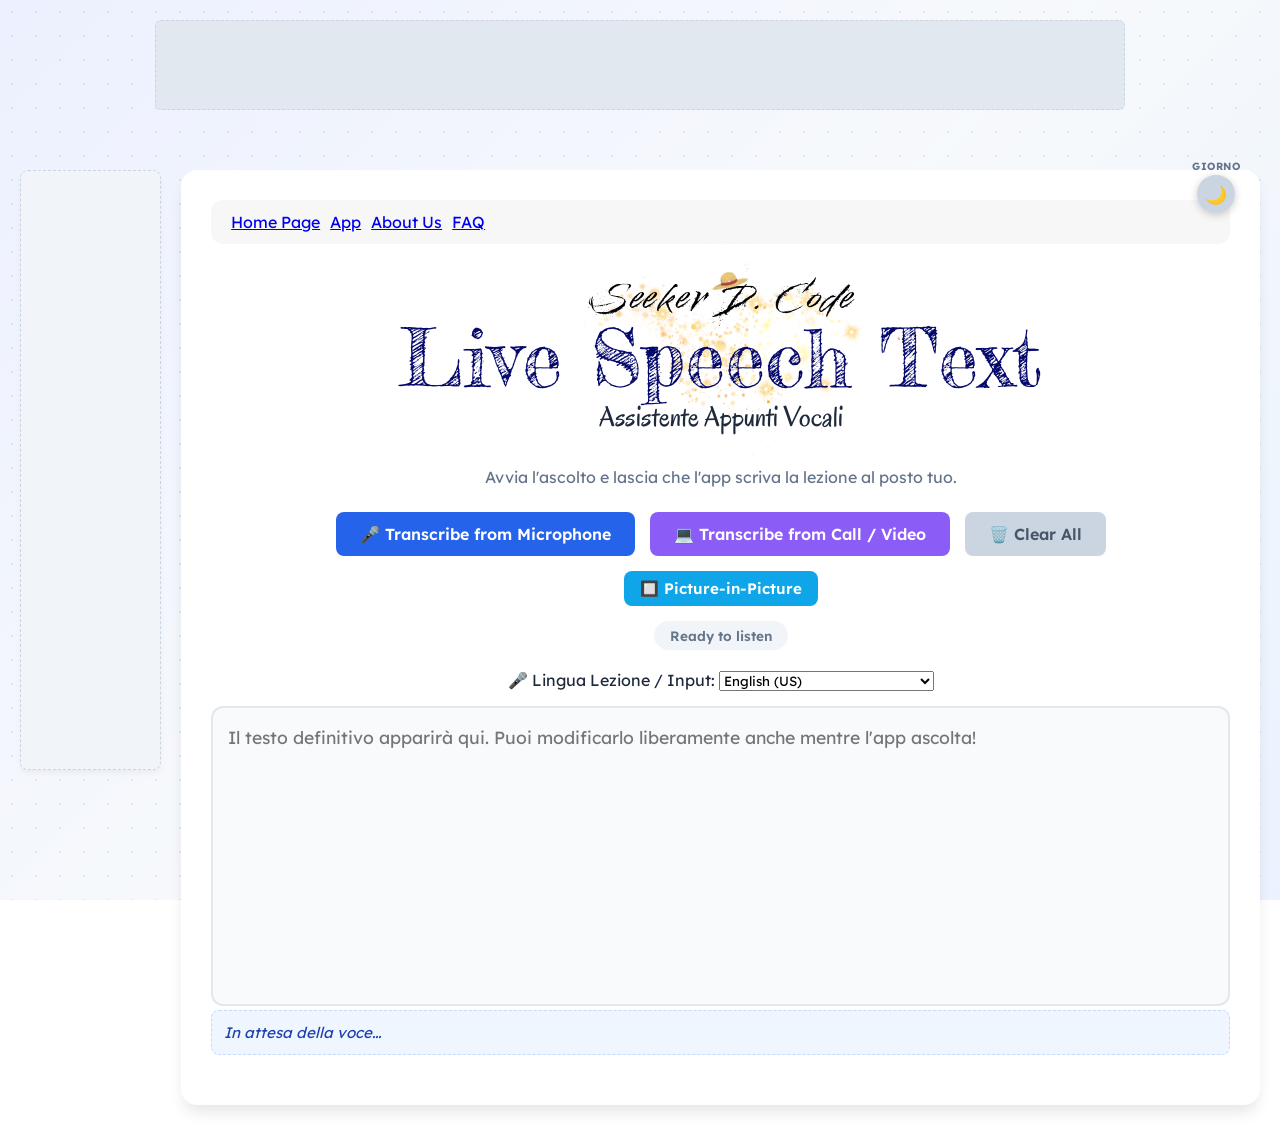
<file: index.html>
<!DOCTYPE html>
<html lang="it">
<head>
      <script>
    // Se lo schermo è inferiore a 768px o è un dispositivo mobile, vai alla versione mobile
    if (window.innerWidth <= 768 || /Android|iPhone|iPad|iPod/i.test(navigator.userAgent)) {
        window.location.href = "mobile.html";
    }
    </script>
<meta charset="UTF-8">
<meta name="viewport" content="width=device-width, initial-scale=1.0">
<title>LiveSpeech Text | Free Live Audio Transcription</title>
<meta name="description" content="Transcribe live audio to text for free. Real-time voice dictation for PC, smartphone, and tablet. No registration, no limits.">
<meta property="og:title" content="LiveSpeech Text - Free Live Audio Transcription">
<meta property="og:description" content="Dictate and transcribe your voice in real time. Continuous web application optimized for mobile devices.">
<meta property="og:type" content="website">

<link rel="preconnect" href="https://fonts.googleapis.com">
<link rel="preconnect" href="https://fonts.gstatic.com" crossorigin>
<link href="https://fonts.googleapis.com/css2?family=Fredericka+the+Great&family=Lexend:wght@100..900&family=Oregano:ital@0;1&family=Splash&display=swap" rel="stylesheet">

<link rel="icon" type="image/x-icon" href="assets/favicon.ico">

<link rel="manifest" href="manifest.json">
<link rel="stylesheet" href="css/main.css">

<script>
if (window.location.protocol !== 'file:') {
const hasCookieBlock = document.cookie.split('; ').some(row => row.startsWith('block_ads='));

if (localStorage.getItem('block_ads') === 'true' || hasCookieBlock) {
console.log("Modalità Sviluppatore Attiva nella PWA: AdSense inibito.");
} else {
const adsenseScript = document.createElement('script');
adsenseScript.async = true;
adsenseScript.src = "https://pagead2.googlesyndication.com/pagead/js/adsbygoogle.js?client=ca-pub-9544811471414500";
adsenseScript.crossOrigin = "anonymous";
document.head.appendChild(adsenseScript);
}
}
</script>
</head>
<body>

<div id="pwa-mobile-badge" class="pwa-hidden">
<span>📲 Aggiungi alla Home</span>
</div>

<div id="pwa-pc-badge" class="pwa-hidden">
<span>💻 Installa l'App sul PC</span>
</div>

<main>
<div class="banner-adv" style="text-align: center; overflow: hidden; margin-bottom: 20px;">
        <ins class="adsbygoogle"
             style="display:block"
             data-ad-client="ca-pub-9544811471414500"
             data-ad-slot="9375275219"
             data-ad-format="horizontal"
             data-full-width-responsive="true"></ins>
        <script>
             (adsbygoogle = window.adsbygoogle || []).push({});
        </script>
    </div>

<div class="page-body-wrapper">

<div id="banner-laterale-sinistro" style="text-align: center; overflow: hidden;">
            <ins class="adsbygoogle"
                  style="display:block"
                  data-ad-client="ca-pub-9544811471414500"
                  data-ad-slot="2765339685"
                  data-ad-format="vertical"
                  data-full-width-responsive="false">
            </ins>
            <script>
                 (adsbygoogle = window.adsbygoogle || []).push({});
            </script>
        </div>

<div class="app-container">

<div id="theme-bubble-container">
<span id="theme-text-label">giorno</span>
<button id="theme-toggle" title="Cambia tema">🌓</button>
</div>

<div class="top-right-controls-inline">
<nav class="main-nav">
  <a href="https://seekerdcode.it" class="nav-link">Home Page</a>
  <a href="#" id="link-app" class="nav-link active">App</a>
  <a href="#" id="link-about" class="nav-link">About Us</a>
  <a href="#" id="link-faq" class="nav-link">FAQ</a>
</nav>

<div class="controls-cluster">
<div class="lang-control-box">
<label for="select-interfaccia" class="theme-label">📱Language:</label>
<select id="select-interfaccia" class="theme-select">
<option value="it">Italiano</option>
<option value="en">English</option>
</select>
</div>
</div>
</div> 

<div class="brand-header">
<div class="seeker-title-container">
<span class="luffy-hat"></span>
<span class="seeker-text">Seeker D. Code</span>
</div>
<div class="magic-sparkles"></div>
<h1 class="main-title">Live Speech Text</h1>
<h2 class="main-title sub-text-bold">Assistente Appunti Vocali</h2>
</div>

<div id="sezione-app">
<p>Avvia l'ascolto e lascia che l'app scriva la lezione al posto tuo.</p>

<div class="controls-section">
<button id="btn-ascolto" class="btn-primary">🎤 Trascrivi da Microfono</button>
<button id="btn-cattura-sistema" style="background-color: #8b5cf6; color: white;">💻 Trascrivi da Call / Video</button>
<button id="btn-cancella" class="btn-danger">🗑️ Cancella Tutto</button>
</div>

<div style="margin-bottom: 15px;">
<button id="btn-pip" style="background-color: #0ea5e9; color: white; width: auto; font-size: 0.95rem; padding: 8px 16px;">🔲 Riduci in primo piano</button>
</div>

<div class="status-badge" id="stato-app">Pronto ad ascoltare</div>

<div class="international-section" style="margin-bottom: 15px; display: flex; justify-content: center; gap: 20px; flex-wrap: wrap;">
  <div>
    <label for="select-lingua" class="theme-label">🎤 Lingua Lezione / Input:</label>
      <select id="select-lingua" class="theme-select">
        <option value="it-IT">Italiano (Italia)</option>
        <option value="en-US">English (US)</option>
        <option value="en-GB">English (UK)</option>
        <option value="es-ES">Español (España)</option>
        <option value="fr-FR">Français (France)</option>
        <option value="de-DE">Deutsch (Deutschland)</option>
        <option value="pt-PT">Português (Portugal)</option>
        <option value="nl-NL">Nederlands (Paesi Bassi)</option>
        <option value="pl-PL">Polski (Polonia)</option>
        <option value="el-GR">Ελληνικά (Grecia)</option>
        <option value="ro-RO">Română (Romania)</option>
        <option value="sv-SE">Svenska (Svezia)</option>
        <option value="zh-CN">中文 (Cina - Semplificato)</option>
        <option value="ja-JP">日本語 (Giappone)</option>
        <option value="ko-KR">한국어 (Corea del Sud)</option>
        <option value="hi-IN">हिन्दी (India)</option>
        <option value="th-TH">ไทย (Thailandia)</option>
        <option value="vi-VN">Tiếng Việt (Vietnam)</option>
        <option value="id-ID">Bahasa Indonesia (Indonesia)</option>
        <option value="tr-TR">Türkçe (Turchia)</option>
        <option value="ru-RU">Русский (Russia)</option>
      </select>
  </div>
</div>

<div class="notes-container">
  <textarea id="area-appunti" placeholder="Il testo definitivo apparirà qui. Puoi modificarlo liberamente anche mentre l'app ascolta!"></textarea>
</div>
  
  <div class="download-section">
    <button id="btn-download" style="display: none;">💾 Salva Testo (.txt)</button>
  </div>

  <div id="box-anteprima-ia" style="background-color: #eff6ff; color: #1e40af; padding: 12px; border-radius: 8px; margin-bottom: 10px; font-style: italic; font-size: 0.95rem; border: 1px dashed #bfdbfe; text-align: left;">
      In attesa della voce...
  </div>                 
</div>

<div id="sezione-about" class="page-section content-card" style="display: none;">
<h2 class="section-title">About Us</h2>
<div class="about-content">
<h3>La storia dietro Seeker D. Code</h3>
<p>
<strong>Live Speech Text</strong> non nasce semplicemente come l'ennesimo software di dettatura, ma da una reale esigenza di libertà ed efficienza nel flusso di lavoro quotidiano. Troppo spesso gli strumenti di trascrizione tradizionali sono rigidi, vincolati a singole finestre o incapaci di modificare in tempo reale ciò che l'app ha catturato in modo errato.
</p>
<p>
Da questa sfida è nata l'idea: creare uno spazio minimale, reattivo e accessibile, capace di adattarsi istantaneamente sia alla voce dal vivo che all'audio di sistema. Ma la vera spinta è stata il desiderio di rompere gli schemi dell'interfaccia classica, introducendo funzionalità avanzate come il <em>Document Picture-in-Picture</em> — una finestra fluttuante che permette di mantenere il controllo totale delle trascrizioni mentre si naviga, si scrive o si lavora su altri software.
</p>
<p>
Dietro lo sviluppo di questa applicazione c'è la filosofia racchiusa nel nostro brand: <strong>Seeker D. Code</strong>.
</p>

<blockquote class="philosophy-quote">
Se il codice è un oceano di infinite possibilità, noi abbiamo scelto di affrontarlo da ricercatori. Questo nome è il nostro piccolo manifesto silenzioso. Rappresenta la nostra volontà, la determinazione incrollabile di chi non si arrende davanti ai limiti tecnici e insegue una visione di totale libertà digitale. È il legame profondo tra la passione per la creatività e la forza di tracciare la propria rotta, portando un sorriso e un tocco di colore (e magari un cappello di paglia ben saldo in testa) anche tra le righe di programmazione più complesse.
</blockquote>

<h3>Le Caratteristiche Principali</h3>
<ul class="features-list">
<li><strong>Doppia Modalità di Acquisizione:</strong> Passa istantaneamente dalla trascrizione ambientale tramite microfono alla cattura diretta ed esclusiva dei flussi audio di call, video e riunioni online.</li>
<li><strong>Focus Multilingue:</strong> Supporto nativo per l'internazionalizzazione, ottimizzato per comprendere i dettagli e le sfumature della voce in contesti dinamici.</li>
<li><strong>Area di Lavoro Mobile:</strong> Sfrutta la potenza del Document PiP per ridurre l'applicazione in un angolo dello schermo, continuando a monitorare lo stato e i testi in tempo reale senza interrompere i tuoi compiti principali.</li>
<li><strong>Privacy &amp; Controllo:</strong> Nessun dato viene trattenuto. Tutto ciò che viene trascritto rimane locale, pronto per essere scaricato con il pulsante "💾 Salva Testo" o selezionato e copiato, ed infine ripulito istantaneamente.</li>
</ul>

<p class="about-footer">
Siamo qui per esplorare, innovare e rendere la tecnologia uno strumento al servizio della tua produttività. <em>La ricerca del codice definitivo non finisce mai!</em>
</p>
</div>

<hr class="about-divider">

<div class="about-credits">
<h3>Contatti &amp; Credits</h3>
<p>Hai riscontrato un problema, vuoi suggerire una funzionalità o semplicemente fare due chiacchiere sul codice?</p>
<div class="credits-links">
<a href="mailto:seekerdcode@gmail.com" class="credit-link">📧 Email</a>
<a href="https://www.linkedin.com/in/code-seeker-d-194633411/" target="_blank" class="credit-link">💼 LinkedIn</a>
</div>
<p class="copyright">© 2026 Seeker D. Code. Made with 💜 and Determination.</p>
</div>
</div>

<div id="sezione-faq" class="page-section content-card" style="display: none;">
<h2>❓ Domande Frequenti (FAQ)</h2>
<div class="accordion">
</div>
</div>

<div class="advertising-space" style="text-align: center; overflow: hidden; margin-top: 20px;">
      <ins class="adsbygoogle"
            style="display:block"
            data-ad-client="ca-pub-9544811471414500"
            data-ad-slot="1424337850"
            data-ad-format="horizontal"
            data-full-width-responsive="true">
      </ins>
            <script>
                 (adsbygoogle = window.adsbygoogle || []).push({});
            </script>
</div>

</div> </div> </main>

<div id="custom-modal" class="modal-overlay">
<div class="modal-box">
<div class="modal-icon">⚠️</div>
<h3 id="modal-titolo">Sei sicuro?</h3>
<p id="modal-messaggio">Questa azione non può essere annullata.</p>
<div class="modal-buttons">
<button id="modal-btn-annulla" class="btn-modal-secondary">Annulla</button>
<button id="modal-btn-conferma" class="btn-modal-danger">Sì, cancella</button>
</div>
</div>
</div>

<div id="pwa-install-modal" class="modal-overlay">
<div class="modal-box">
<div class="modal-icon">📲</div>
<h3>Installa Live Speech Text</h3>
<p>Aggiungi l'app alla tua schermata Home per usarla a tutto schermo come un'applicazione vera e propria!</p>
<div class="modal-buttons">
<button id="btn-pwa-cancella" class="btn-modal-secondary">Più tardi</button>
<button id="btn-pwa-installa" class="btn-primary" style="padding: 10px 18px; font-size: 0.9rem;">Installa</button>
</div>
</div>
</div>

<script src="js/faq-data.js"></script>
<script src="js/app.js"></script>

<script>
if ('serviceWorker' in navigator) {
window.addEventListener('load', () => {
navigator.serviceWorker.register('sw.js').catch(err => console.error(err));
});
}

let pwaPrompt;
const mobileBadge = document.getElementById('pwa-mobile-badge');
const pcBadge = document.getElementById('pwa-pc-badge');

window.addEventListener('beforeinstallprompt', (e) => {
e.preventDefault();
pwaPrompt = e;
const isMobileOrTablet = window.matchMedia("(max-width: 768px)").matches && 
('ontouchstart' in window || navigator.maxTouchPoints > 0);

if (isMobileOrTablet) {
mobileBadge.classList.remove('pwa-hidden');
mobileBadge.classList.add('pwa-visible');
} else {
pcBadge.classList.remove('pwa-hidden');
pcBadge.classList.add('pwa-visible');
}
});

const avviaInstallazione = async () => {
if (pwaPrompt) {
pwaPrompt.prompt();
const { outcome } = await pwaPrompt.userChoice;
console.log(`Risultato installazione: ${outcome}`);
pwaPrompt = null;
}
mobileBadge.classList.replace('pwa-visible', 'pwa-hidden');
pcBadge.classList.replace('pwa-visible', 'pwa-hidden');
};

mobileBadge.addEventListener('click', avviaInstallazione);
pcBadge.addEventListener('click', avviaInstallazione);
</script>

<div id="google_translate_element" style="display:none;"></div>
<script type="text/javascript">
function googleTranslateElementInit() {
if (typeof google !== 'undefined' && google.translate && google.translate.TranslateElement) {
new google.translate.TranslateElement({
pageLanguage: 'it', 
layout: google.translate.TranslateElement.InlineMethod ? google.translate.TranslateElement.InlineMethod.SIMPLE : 0,
autoDisplay: true
}, 'google_translate_element');
}
}
</script>
<script type="text/javascript" src="//translate.google.com/translate_a/element.js?cb=googleTranslateElementInit"></script>
</body>
</html>
</file>
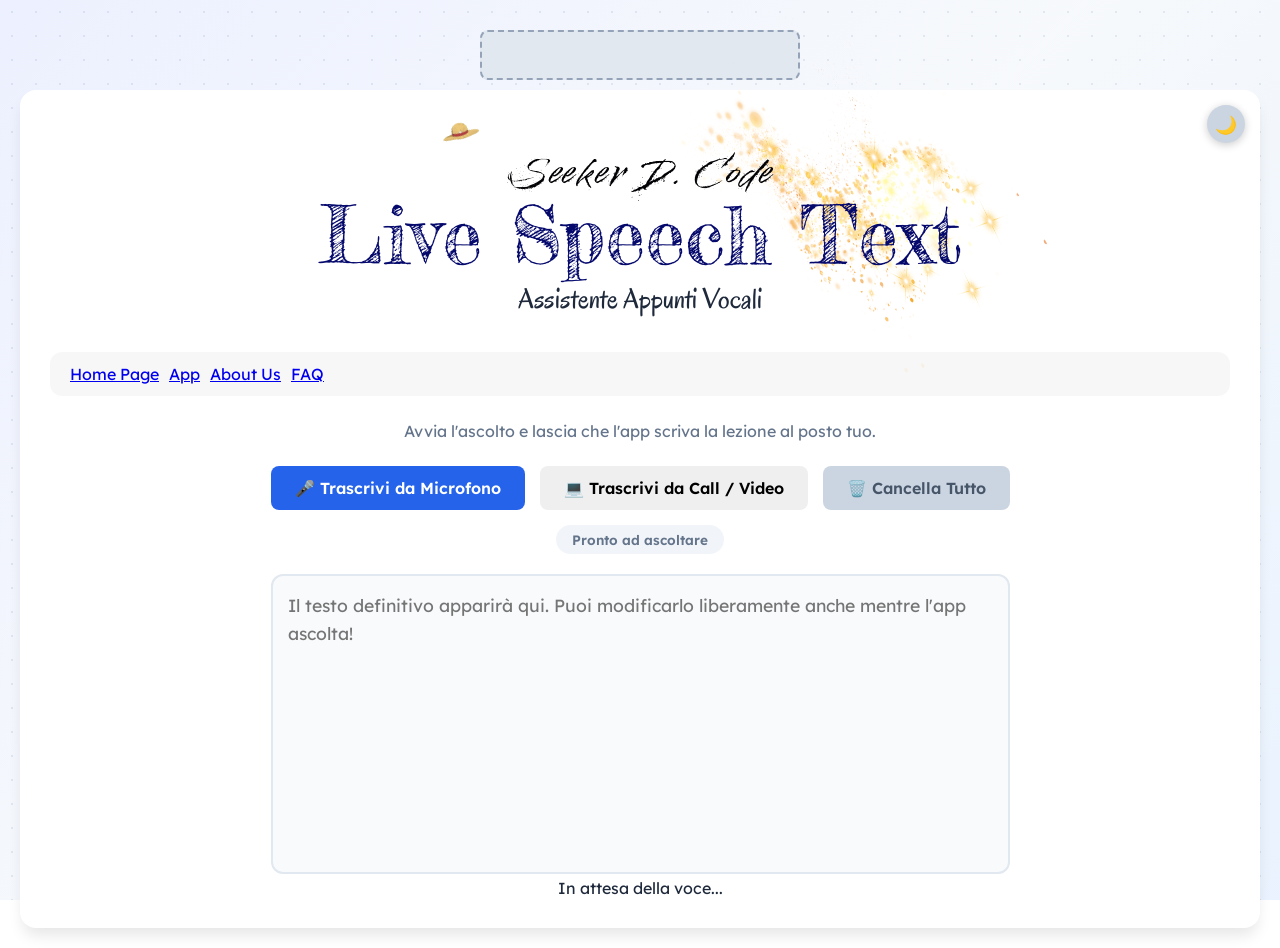
<file: mobile.html>
<!DOCTYPE html>
<html lang="it">
<head>
    <meta charset="UTF-8">
    <meta name="viewport" content="width=device-width, initial-scale=1.0">
    <title>Live Speech Text - Mobile Edition</title>
    
    <link rel="preconnect" href="https://fonts.googleapis.com">
    <link rel="preconnect" href="https://fonts.gstatic.com" crossorigin>
    <link href="https://fonts.googleapis.com/css2?family=Fredericka+the+Great&family=Lexend:wght@300;400;500;600;700&family=Oregano&family=Splash&display=swap" rel="stylesheet">

    <link rel="stylesheet" href="css/main.css?v=1.0">
    <link rel="stylesheet" href="css/style-base.css?v=1.0">
    <link rel="stylesheet" href="css/style-lingua.css?v=1.0">
    <link rel="stylesheet" href="css/style-pwa.css?v=1.0">
    <link rel="stylesheet" href="css/style-mobile.css?v=1.1">

    <style>
    /* Nasconde tutte le sezioni tranne quella attiva */
    .tab-content {
        display: none;
    }
    .tab-content.active {
        display: block;
    }
    </style>
    
    <script>
        if (window.location.protocol !== 'file:') {
            const hasCookieBlock = document.cookie.split('; ').some(row => row.startsWith('block_ads='));

            if (localStorage.getItem('block_ads') === 'true' || hasCookieBlock) {
                console.log("Modalità Sviluppatore Attiva: AdSense inibito.");
            } else {
                const adsenseScript = document.createElement('script');
                adsenseScript.async = true;
                adsenseScript.src = "https://pagead2.googlesyndication.com/pagead/js/adsbygoogle.js?client=ca-pub-9544811471414500";
                adsenseScript.crossOrigin = "anonymous";
                document.head.appendChild(adsenseScript);
            }
        }
    </script>
</head>
<body>
    <div class="ads-container-mobile-top" style="max-width: 100%; margin: 10px auto; padding: 0 10px; text-align: center;">
        
        <div style="width: 100%; max-width: 320px; height: 50px; margin: 0 auto; background: #e2e8f0; border: 2px dashed #94a3b8; border-radius: 8px; padding: 3px; box-sizing: border-box;">
            
            <ins class="adsbygoogle"
                 style="display:block"
                 data-ad-client="ca-pub-9544811471414500"
                 data-ad-slot="5894808168"
                 data-ad-format="horizontal"
                 data-full-width-responsive="false">
            </ins>
            <script>
                 (adsbygoogle = window.adsbygoogle || []).push({});
            </script>
            
        </div>
    </div> 
    <div id="pwa-mobile-badge" style="display: none;">
        <span>Installa l'App</span>
    </div>

    <div class="app-container">

        <button id="theme-toggle" aria-label="Cambia Tema" style="position: absolute !important; top: 15px !important; right: 15px !important; left: auto !important; margin: 0 !important; float: none !important;">🌙</button>
        
        <header class="brand-header">
            <div class="logo-container" style="position: relative; display: inline-block;">
                <img src="assets/sparkles.png" class="magic-sparkles" alt="Sparkles">
                <img src="assets/luffy-hat.png" class="luffy-hat" alt="Luffy Hat">
                
                <h1 class="main-title">
                    <span class="seeker-text">Seeker D. Code</span>
                    <br>
                    Live Speech Text
                </h1>
            </div>
            <h2 class="sub-text-bold">Assistente Appunti Vocali</h2>
        </header>

        <div class="top-right-controls-inline">
            <nav class="main-nav">
                <a href="https://seekerdcode.it" class="nav-link">Home Page</a>
                <a href="#" id="link-app" class="nav-link active">App</a>
                <a href="#" id="link-about" class="nav-link">About Us</a>
                <a href="#" id="link-faq" class="nav-link">FAQ</a>
            </nav>

            <div class="controls-cluster">
                <div class="lang-control-box">
                    <label for="select-lingua" class="theme-label">🎤 Lingua:</label>
                    <select id="select-lingua" class="theme-select">
                        <option value="it-IT">Italiano (ITA)</option>
                        <option value="en-US">English (US)</option>
                        <option value="es-ES">Español (ESP)</option>
                        <option value="fr-FR">Français (FRA)</option>
                        <option value="de-DE">Deutsch (DEU)</option>
                    </select>
                </div>
            </div>
        </div>

        <main class="container">
            <section id="sezione-app" class="tab-content active">
                <p class="app-description">Avvia l'ascolto e lascia che l'app scriva la lezione al posto tuo.</p>
                
                <div class="controls-section">
                    <button id="btn-ascolto" class="btn-primary">🎤 Trascrivi da Microfono</button>
                    <button id="btn-cattura-sistema" class="btn-secondary">💻 Trascrivi da Call / Video</button>
                    <button id="btn-cancella" class="btn-danger">🗑️ Cancella Tutto</button>
                </div>

                <div class="status-badge" id="stato-app">Pronto ad ascoltare</div>

                <textarea id="area-appunti" placeholder="Il testo definitivo apparirà qui. Puoi modificarlo liberamente anche mentre l'app ascolta!"></textarea>

                <div class="ads-container-mobile">
                    <ins class="adsbygoogle"
                         style="display:block"
                         data-ad-client="ca-pub-9544811471414500"
                         data-ad-slot="4489947913"
                         data-ad-format="horizontal"
                         data-full-width-responsive="false"></ins>
                    <script>
                         (adsbygoogle = window.adsbygoogle || []).push({});
                    </script>
                </div>
                
                <div id="box-anteprima-ia" class="anteprima-azzurra">
                    In attesa della voce...
                </div>

                <div class="download-section">
                    <button id="btn-download" class="btn-success" style="display: none; width: 100%;">💾 Scarica Appunti (.txt)</button>
                </div>
            </section>

            <section id="sezione-about" class="tab-content">
                <h2>About Us</h2>
                <p>Applicazione di trascrizione ottimizzata per dispositivi mobili.</p>
            </section>

            <section id="sezione-faq" class="tab-content">
                <h2>Domande Frequenti (FAQ)</h2>
                <div class="accordion"></div>
            </section>
        </main>
    </div>

    <script src="js/app-mobile.js?v=1.0"></script>
    <script src="js/faq-data.js?v=1.0"></script>
</body>
</html>
</file>
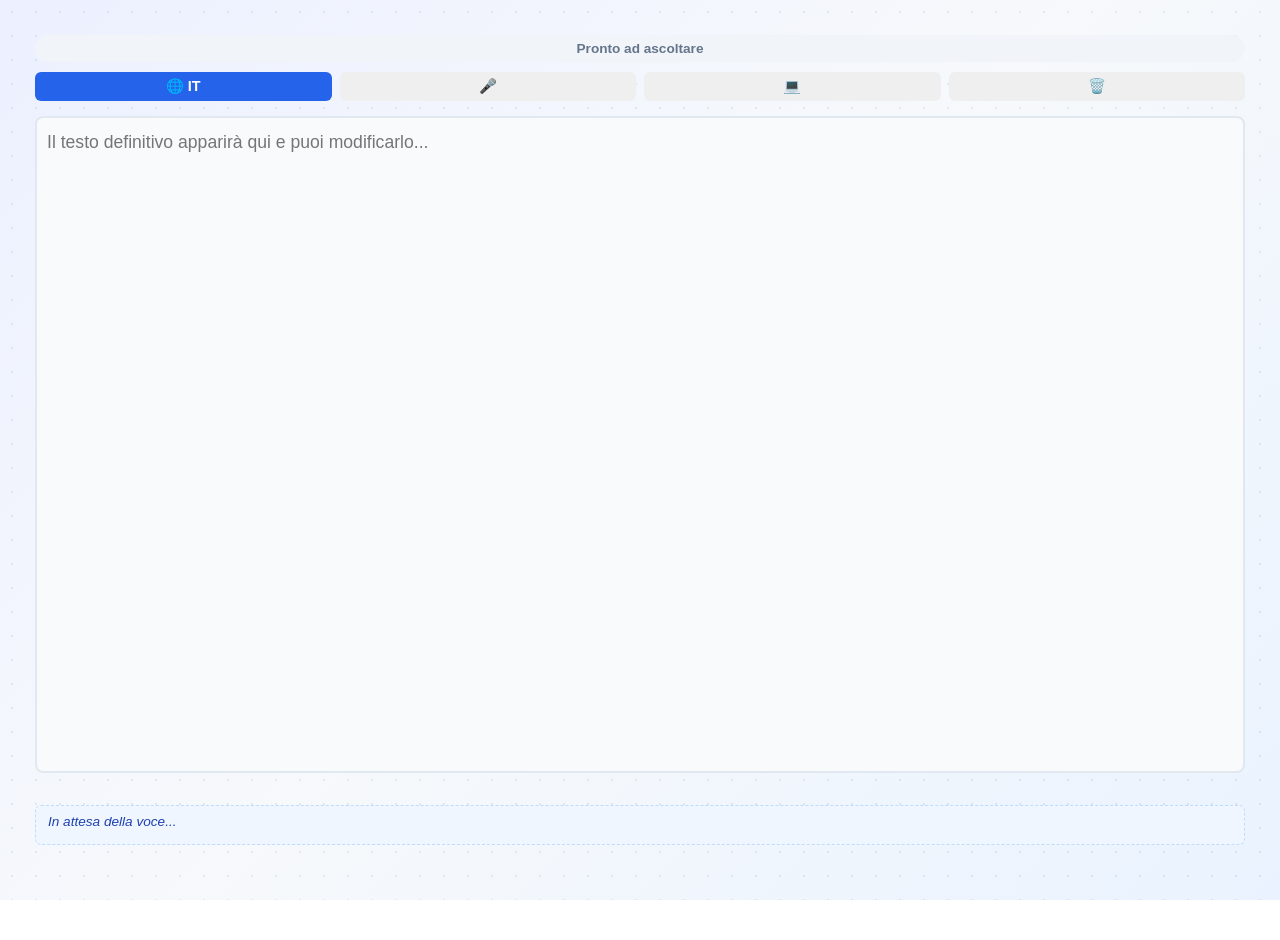
<file: pip.html>
<!DOCTYPE html>
<html lang="it">
<head>
    <meta charset="UTF-8">
    <title>LiveSpeech Fluttuante</title>
    <link rel="stylesheet" href="css/main.css">
    
    <script>
    // Script Condizionale: Inibisce AdSense in locale o se la modalità sviluppatore è attiva
    if (window.location.protocol !== 'file:') {
        const hasCookieBlock = document.cookie.split('; ').some(row => row.startsWith('block_ads='));

        if (localStorage.getItem('block_ads') === 'true' || hasCookieBlock) {
            console.log("Modalità Sviluppatore Attiva nel PIP: AdSense inibito.");
        } else {
            const adsenseScript = document.createElement('script');
            adsenseScript.async = true;
            adsenseScript.src = "https://pagead2.googlesyndication.com/pagead/js/adsbygoogle.js?client=ca-pub-9544811471414500";
            adsenseScript.crossOrigin = "anonymous";
            document.head.appendChild(adsenseScript);
        }
    }
    </script>
</head>
<body>
    <div class="pip-container" style="padding: 15px; height: 100vh; display: flex; flex-direction: column; gap: 10px; box-sizing: border-box; justify-content: space-between;">
        
        <div class="top-box" style="display: flex; flex-direction: column; gap: 10px; flex-grow: 1; height: 100%;">
            
            <div id="stato-app-mini" class="status-badge" style="margin: 0; width: 100%; text-align: center; flex-shrink: 0;">
                Pronto ad ascoltare
            </div>
            
            <div class="pip-buttons-row" style="display: flex; gap: 8px; flex-shrink: 0; position: relative;">
                <button id="btn-lingua-mini" class="btn-primary" style="flex: 1; padding: 6px; font-size: 0.9rem; border-radius: 6px; cursor: pointer;">🌐 IT</button>
                
                <div id="lista-lingue-mini" class="menu-lingue-mini" style="display: none; position: absolute; top: 100%; left: 0; background: var(--bg-card, #fff); border: 1px solid var(--border-color, #ccc); padding: 5px; border-radius: 6px; z-index: 100; min-width: 120px;">
                    <span data-lang="it-IT" style="display: block; padding: 5px; cursor: pointer;">🇮🇹 Italiano</span>
                    <span data-lang="en-US" style="display: block; padding: 5px; cursor: pointer;">🇺🇸 English</span>
                    <span data-lang="es-ES" style="display: block; padding: 5px; cursor: pointer;">🇪🇸 Español</span>
                    <span data-lang="fr-FR" style="display: block; padding: 5px; cursor: pointer;">🇫🇷 Français</span>
                    <span data-lang="de-DE" style="display: block; padding: 5px; cursor: pointer;">🇩🇪 Deutsch</span>
                </div>

                <button id="btn-ascolto-mini" style="flex: 1; padding: 6px; font-size: 0.9rem; border-radius: 6px; cursor: pointer;">🎤</button>
                <button id="btn-call-mini" style="flex: 1; padding: 6px; font-size: 0.9rem; border-radius: 6px; cursor: pointer;">💻</button>
                <button id="btn-cancella-mini" style="flex: 1; padding: 6px; font-size: 0.9rem; border-radius: 6px; cursor: pointer;">🗑️</button>
            </div>
            
            <textarea id="area-appunti-mini" style="flex-grow: 1; width: 100%; font-family: inherit; padding: 10px; box-sizing: border-box; border-radius: 8px; resize: none;" placeholder="Il testo definitivo apparirà qui e puoi modificarlo..."></textarea>
            
            <div class="download-section-mini" style="margin: 6px 0; flex-shrink: 0;">
                <button id="btn-download-mini" style="width: 100%; padding: 8px; font-size: 0.9rem; border-radius: 6px; cursor: pointer; background-color: #22c55e; color: white; border: none; font-weight: bold; display: none;">💾 Scarica Appunti (.txt)</button>
            </div>
            
            <div id="box-anteprima-mini" class="anteprima-azzurra" style="background-color: #eff6ff; color: #1e40af; padding: 8px 12px; border-radius: 6px; font-style: italic; font-size: 0.85rem; border: 1px dashed #bfdbfe; text-align: left; flex-shrink: 0; min-height: 40px; box-sizing: border-box;">
                In attesa della voce...
            </div>
            
        </div>

    <div class="pip-adsense-container" style="width: 100%; max-width: 320px; max-height: 50px; height: 50px; overflow: hidden; margin: auto auto 0 auto; flex-shrink: 0; text-align: center;">
        <ins class="adsbygoogle"
             style="display:block;"
             data-ad-client="ca-pub-9544811471414500"
             data-ad-slot="5765001560"
             data-ad-format="horizontal"
             data-full-width-responsive="false">
        </ins>
            <script>
                (adsbygoogle = window.adsbygoogle || []).push({});
            </script>
    </div>

    </div>
</body>
</html>
</file>
<file: css/main.css>
/* ==========================================================================
   🎛️ REGISTA GENERALE DEL LAYOUT (main.css)
   ========================================================================== */

/* 1. Reset, Font e Layout Base Generale */
@import url('style-base.css');

/* 2. Ottimizzazioni Desktop (Sopra i 769px) */
@import url('style-desktop.css');

/* 3. Estensioni e Utility (PWA, Lingue, Dark Mode) */
@import url('style-pwa.css');
@import url('style-lingua.css');
@import url('style-dark.css');

/* 4. Layout Mobile (Sotto i 768px) */
@import url('style-mobile.css');
</file>
<file: css/style-base.css>
* {
    margin: 0;
    padding: 0;
    box-sizing: border-box;
    font-family: "Lexend", sans-serif;
    font-optical-sizing: auto;
    font-style: normal;
}

body {
    font-weight: 400; 
    color: #1e293b;
    padding: 20px;
    min-height: 100vh;
    margin: 0;
    /* Unione di un gradiente e di una griglia geometrica sottilissima */
    background: 
        linear-gradient(135deg, rgba(224, 231, 255, 0.6) 0%, rgba(241, 245, 249, 0.6) 50%, rgba(219, 234, 254, 0.6) 100%),
        radial-gradient(circle, #cbd5e1 1px, transparent 1px);
    background-size: 100% 100%, 24px 24px;
    background-attachment: fixed;
    transition: background 0.3s ease, color 0.3s ease; /* Transizione fluida aggiunta qui */
}

main {
    display: flex;
    flex-direction: column;
    align-items: center;
    gap: 20px;
    width: 100%;
}

.banner-adv {
    width: 100%;
    max-width: 970px;
    height: 90px; /* Ridotto da 90px a 50px */
    background-color: #e2e8f0;
    display: flex;
    justify-content: center;
    align-items: center;
    color: #64748b;
    font-size: 0.8rem; /* Testo più piccolo e discreto */
    border: 1px dashed #cbd5e1; /* Bordo più sottile */
    border-radius: 6px;
    margin: 0 auto;     /* Centra il banner nella pagina */
}

/* --- NUOVA GRIGLIA STRUTTURALE --- */
.main-layout-grid {
    display: grid;
    grid-template-columns: 160px 1fr;
    gap: 30px;
    align-items: start;
    max-width: 1200px;
    width: 100%;
    padding: 0 10px;
    box-sizing: border-box;
}

/* --- STILE BANNER LATERALE --- */
#banner-laterale-sinistro {
    width: 160px;
    height: 600px;
    overflow: hidden; /* Evita che qualsiasi elemento strabordi visivamente */
    background-color: #f1f5f9;
    border: 1px dashed #cbd5e1;
    border-radius: 8px;
    display: flex;
    flex-direction: column;
    align-items: center;
    justify-content: center;
    color: #94a3b8;
    font-size: 0.85rem;
    text-align: center;
    padding: 10px;
    box-sizing: border-box;
    box-shadow: 0 4px 6px -1px rgba(0,0,0,0.05);
    position: sticky;
    top: 20px;
}

/* --- CONTENITORE APPLICAZIONE --- */
.app-container {
    position: relative; /* Fondamentale per bloccare il menu dentro la scheda */
    background: white;
    padding: 30px;
    border-radius: 16px;
    box-shadow: 0 10px 15px -3px rgba(0, 0, 0, 0.1);
    width: 100%;
    text-align: center;
    transition: background-color 0.3s ease, box-shadow 0.3s ease;
}



/* --- BANNER IN BASSO DENTRO L'APP --- */
.advertising-space {
    display: block;
    width: 100%;
    margin-top: 20px; /* Ridotto il distacco */
    text-align: center;
}

#banner-principale {
    display: inline-block;
    width: 100%;
    max-width: 970px;
    height: 90px;
    background-color: #f1f5f9;
    border: 1px dashed #cbd5e1;
    border-radius: 6px;
    line-height: 90px; /* Centra il testo nella nuova altezza */
    color: #94a3b8;
    font-size: 0.8rem; /* Testo più piccolo */
    box-shadow: 0 1px 3px rgba(0,0,0,0.05);
}

h1 {
    color: #2563eb;
    margin-bottom: 10px;
    font-weight: bold; /* Ripristina il grassetto standard degli h1 */
    transition: color 0.3s ease;
}

h2.sub-text-bold, 
.brand-header h2 {
    font-family: "Oregano", cursive !important;
    font-size: 1.8rem;
    font-weight: 300 !important; /* Gli ridà il suo storico grassetto */
    color: #1e293b;
    margin-top: 5px;
    margin-bottom: 15px;
}

p {
    color: #64748b;
    margin-bottom: 25px;
    transition: color 0.3s ease;
}

.controls-section {
    display: flex;
    justify-content: center;
    gap: 15px;
    margin-bottom: 15px;
}

button {
    padding: 12px 24px;
    font-size: 1rem;
    font-weight: 600;
    border: none;
    border-radius: 8px;
    cursor: pointer;
    transition: all 0.2s ease;
}

.btn-primary {
    background-color: #2563eb;
    color: white;
}
.btn-primary:hover { background-color: #1d4ed8; }

.btn-primary.listening {
    background-color: #ef4444;
    animation: pulse 1.5s infinite;
}

.btn-danger {
    background-color: #cbd5e1;
    color: #475569;
}
.btn-danger:hover { background-color: #94a3b8; color: white; }

#btn-download {
    background-color: #10b981;
    color: white;
    margin-top: 20px;
    width: 100%;
}
#btn-download:hover { background-color: #059669; }

.status-badge {
    display: inline-block;
    padding: 6px 16px;
    border-radius: 20px;
    font-size: 0.85rem;
    font-weight: 600;
    background-color: #f1f5f9;
    color: #64748b;
    margin-bottom: 20px;
    transition: background-color 0.3s ease, color 0.3s ease;
}

.status-badge.active {
    background-color: #fee2e2;
    color: #ef4444;
}

.notes-container {
    width: 100%;
}

textarea {
    width: 100%;
    height: 300px;
    padding: 15px;
    border: 2px solid #e2e8f0;
    border-radius: 12px;
    resize: none;
    font-size: 1.1rem;
    line-height: 1.6;
    color: #334155;
    outline: none;
    background-color: #f8fafc;
    transition: background-color 0.3s ease, border-color 0.3s ease, color 0.3s ease;
}

textarea:focus {
    border-color: #2563eb;
    background-color: white;
}

@keyframes pulse {
    0% { transform: scale(1); }
    50% { transform: scale(1.03); }
    100% { transform: scale(1); }
}

/* --- STILI MODALE --- */
.modal-overlay {
    position: fixed;
    top: 0;
    left: 0;
    width: 100%;
    height: 100%;
    background-color: rgba(15, 23, 42, 0.6);
    backdrop-filter: blur(4px);
    display: flex;
    justify-content: center;
    align-items: center;
    z-index: 9999;
    opacity: 0;
    pointer-events: none;
    transition: opacity 0.2s ease;
}

.modal-overlay.show {
    opacity: 1;
    pointer-events: auto;
}

.modal-box {
    background: white;
    padding: 24px;
    border-radius: 12px;
    max-width: 360px;
    width: 90%;
    text-align: center;
    box-shadow: 0 20px 25px -5px rgba(0, 0, 0, 0.15);
    transform: scale(0.9);
    transition: transform 0.2s ease;
}

.modal-overlay.show .modal-box {
    transform: scale(1);
}

.modal-icon {
    font-size: 2.5rem;
    margin-bottom: 10px;
}

.modal-box h3 {
    font-size: 1.25rem;
    color: #1e293b;
    margin-bottom: 8px;
}

.modal-box p {
    font-size: 0.95rem;
    color: #64748b;
    margin-bottom: 20px;
}

.modal-buttons {
    display: flex;
    gap: 12px;
    justify-content: center;
}

.btn-modal-secondary {
    background-color: #e2e8f0;
    color: #475569;
    padding: 10px 18px;
    font-size: 0.9rem;
}
.btn-modal-secondary:hover { background-color: #cbd5e1; }

.btn-modal-danger {
    background-color: #ef4444;
    color: white;
    padding: 10px 18px;
    font-size: 0.9rem;
}
.btn-modal-danger:hover { background-color: #dc2626; }

textarea:focus {
    border-color: #2563eb;
    background-color: white;
    box-shadow: 0 0 0 4px rgba(37, 99, 235, 0.15); /* Crea un alone sfumato blu attorno al bordo */
}

/* --- STILE BRAND LOGO (SEEKER D. CODE) --- */
.brand-header {
    position: relative;
    display: flex;
    flex-direction: column;
    align-items: center;
    margin-bottom: 20px;
    padding-top: 5px;  
}

.seeker-title-container {
    position: relative;
    display: inline-block;
    z-index: 2; /* Porta Seeker D. Code sopra le scintille */
}
/* --------------------------------------------------------------------------
   1. SCRITTA IN ALTO: "Seeker D. Code"
   -------------------------------------------------------------------------- */
.seeker-text {
    font-family: 'Splash', cursive; /* <-- CAMBIA IL FONT QUI */
    font-size: 2.1rem;
    font-weight: 400;
    color: #1e293b; /* Diventa chiaro in dark mode grazie alle regole successive */
    filter: contrast(180%) drop-shadow(0px 0px 0.5px rgba(0,0,0,0.3));
    letter-spacing: 2px;
    /*transition: color 0.3s ease;*/
}

/* Il Cappello di Paglia posizionato millimetricamente sopra la S */
.luffy-hat {
position: absolute;
    top: -7.5px; /* Lo solleva sopra la scritta */
    left: 128px; /* Lo inclina e lo appoggia alla S */
    width: 30px;
    height: 30px;
    background-image: url('../assets/luffy-hat.png'); /* I due punti .. significano "torna indietro di una cartella" */
    background-size: contain;
    background-repeat: no-repeat;
    transform: rotate(20deg); /* Nota: ho corretto anche -15px in -15deg che è l'unità corretta per i gradi! */
    z-index: 5; /* <--- QUESTO LO PORTA IN PRIMO PIANO RISPETTO AL TESTO */
}

/* Le Scintille Magiche tra le due scritte */
.magic-sparkles {
    position: absolute; /* Rende l'immagine fluttuante su un livello separato */
    transform: rotate(60deg); /* Ruota di 15 gradi in senso orario */
    top: -90px;          /* Regola questa altezza per spostare l'immagine più su o più giù */
    z-index: 1;         /* Mette le scintille su un livello inferiore rispetto al testo */
    
    /* Ora puoi cambiare queste dimensioni liberamente, il testo NON si muoverà di un millimetro! */
    width: 400px;       
    height: 300px;       
    
    background-image: url('../assets/sparkles.png'); 
    background-size: contain;
    background-repeat: no-repeat;
    background-position: center;
    pointer-events: none; /* Evita che l'immagine disturbi il mouse se provi a selezionare il testo */
}

.main-title {
    position: relative;
    z-index: 2; /* Porta Live Speech Text sopra le scintille */
    font-family: 'Fredericka the Great', serif; /* <-- CAMBIA IL FONT QUI */
    font-size: 5rem; 
    font-style: normal;
    font-weight: 400;
    color: #05096c;
    margin: 0;
    margin-top: -10px;  /* Spinge la scritta "Live Speech Text" verso l'alto di 5 pixel */
    line-height: 1.0;  /* Ridotto l'interlinea da 1.1 a 1.0 per eliminare lo spazio vuoto superiore */
    transition: color 0.3s ease;
}
/* --- ADATTAMENTO TEMA SCURO --- */
body.dark-mode .seeker-text {
    color: #cbd5e1; /* Il testo Seeker D. Code diventa grigio chiaro rilassante nel buio */
}

body.dark-mode .main-title {
    color: #38bdf8; /* Live Speech Text diventa azzurro vivido */
}
/* Colore al buio per Assistente Appunti Vocali */
body.dark-mode .sub-text-bold {
    color: #38bdf8; 
}
/* --- STILE CARTE CONTENUTO --- */
.content-card {
    background: var(--bg-card, #ffffff);
    padding: 30px;
    border-radius: 12px;
    box-shadow: 0 4px 6px -1px rgba(0, 0, 0, 0.1);
    max-width: 800px;
    margin: 0 auto 20px auto;
    text-align: left;
}
.content-card h2 {
    margin-bottom: 20px;
    color: #1e293b;
}

/* --- ACCORDION (FAQ) --- */
.accordion {
    display: flex;
    flex-direction: column;
    gap: 10px;
}
.accordion-item {
    border: 1px solid #e2e8f0;
    border-radius: 8px;
    overflow: hidden;
}

.accordion-header {
    width: 100%;
    background: #f8fafc;
    border: none;
    padding: 15px 20px;
    text-align: left;
    font-size: 1rem;
    font-weight: 500;
    font-family: inherit;
    color: #334155;
    cursor: pointer;
    display: flex;
    justify-content: space-between;
    align-items: center;
    transition: background 0.2s ease;
}

.accordion-header:hover {
    background: #f1f5f9;
}

.accordion-header .icon {
    transition: transform 0.3s ease;
    font-size: 0.8rem;
}
.accordion-item.active .accordion-header .icon {
    transform: rotate(180deg);
}
.accordion-content {
    max-height: 0;
    padding: 0 20px; /* Azzeriamo il padding verticale (alto/basso) quando è chiuso */
    overflow: hidden;
    transition: max-height 0.3s ease-out, padding 0.3s ease, border 0.1s ease;
    background: #ffffff;
}

.accordion-item.active .accordion-content {
    max-height: 200px;
    padding: 15px 20px;
    border-top: 1px solid #e2e8f0;
}
/* --- STILI COMPLEMENTARI PER LA PAGINA ABOUT --- */
.about-content h3 {
    color: #8b5cf6;
    margin-top: 25px;
    margin-bottom: 12px;
}
.about-content p {
    line-height: 1.6;
    margin-bottom: 15px;
    color: #475569;
}

.philosophy-quote {
    border-left: 4px solid #100c17;
    padding-left: 15px;
    margin: 20px 0;
    font-style: italic;
    background-color: rgba(139, 92, 246, 0.05);
    padding: 15px;
    border-radius: 0 8px 8px 0;
}
.features-list {
    list-style-type: none;
    padding-left: 0;
}
.features-list li {
    margin-bottom: 12px;
    position: relative;
    padding-left: 20px;
    line-height: 1.5;
}
.features-list li::before {
    content: "•";
    color: #8b5cf6;
    font-weight: bold;
    font-size: 1.2rem;
    position: absolute;
    left: 0;
    top: -2px;
}
.about-footer {
    font-weight: 500;
    text-align: center;
    margin-top: 30px;
    color: #8b5cf6 !important;
}
.about-divider {
    border: 0;
    height: 1px;
    background: linear-gradient(to right, transparent, #8b5cf6, transparent);
    margin: 40px 0 25px 0;
}
.about-credits {
    text-align: center;
}
.about-credits h3 {
    font-size: 1.2rem;
    color: #8b5cf6;
    margin-bottom: 10px;
}
.about-credits p {
    font-size: 0.9rem;
    color: #64748b;
}

.credits-links {
    display: flex;
    justify-content: center;
    gap: 20px;
    margin: 20px 0;
    flex-wrap: wrap;
}
.credit-link {
    text-decoration: none;
    color: #475569;
    font-weight: 500;
    font-size: 0.9rem;
    padding: 8px 16px;
    border: 1px solid #cbd5e1;
    border-radius: 8px;
    transition: all 0.3s ease;
    background-color: rgba(255, 255, 255, 0.5);
}
.credit-link:hover {
    border-color: #8b5cf6;
    color: #8b5cf6;
    transform: translateY(-2px);
    box-shadow: 0 4px 6px -1px rgba(139, 92, 246, 0.1);
}

.copyright {
    font-size: 0.8rem !important;
    color: #94a3b8 !important;
    margin-top: 25px;
}
/* --- CONTENITORE PER AFFIANCARE BANNER E APP --- */
.page-body-wrapper {
    display: flex;
    flex-direction: row;       /* Forza l'affiancamento orizzontale */
    justify-content: center;   /* Centra il blocco complessivo nella pagina */
    align-items: flex-start;   /* Allinea entrambi dall'alto */
    gap: 20px;                 /* Spazio di sicurezza tra il banner e la tua app */
    width: 100%;
    max-width: 2000px;         /* Impedisce al layout di allargarsi troppo su schermi giganti */
    margin: 20px auto;         /* Centra il wrapper nella pagina e dà respiro dal banner superiore */
}

/* --- STILE DEL BANNER VERTICALE --- */
.banner-verticale-sinistra {
    width: 160px;
    height: 600px;
    background-color: #f1f5f9;
    border: 1px dashed #cbd5e1;
    border-radius: 8px;
    display: flex;
    justify-content: center;
    align-items: center;
    color: #94a3b8;
    font-size: 0.8rem;
    text-align: center;
    padding: 10px;
    box-sizing: border-box;
    flex-shrink: 0;            /* Impedisce al banner di rimpicciolirsi se lo schermo si stringe */
}

/* --- ADATTAMENTO APP CONTAINER --- */
.app-container {
    flex-grow: 1;              /* Fa in modo che l'app occupi lo spazio rimanente */
    max-width: 2000px;          /* O la larghezza massima che preferisci per la tua app */
    width: 100%;
    margin: 0 !important;      /* Rimuoviamo il margin auto che prima la centrava da sola */
}

/* --- BOLLA FLUTTUANTE DEL TEMA (DESKTOP) --- */
#theme-bubble-container {
position: absolute !important; /* Si aggancia alla scheda dell'app, non allo schermo! */
    
    /* Regola questi due valori per muoverlo millimetricamente dove vuoi */
    top: -10px;          /* Numero negativo = sale verso il banner superiore */
    right: 20px;         /* Distanza dall'angolo destro della scheda */
    
    display: flex;
    flex-direction: column;
    align-items: center;
    z-index: 9999;      
    gap: 2px;
    width: max-content;   /* Gli impedisce di allargarsi al 100% della pagina */
}

#theme-text-label {
    font-size: 0.65rem;
    font-weight: bold;
    text-transform: uppercase;
    color: #64748b;
    letter-spacing: 0.5px;
}


/* Stile del bottone tondo */
#theme-toggle {
    position: static !important; /* Annulla vecchie regole posizionamento */
    background: #cbd5e1;
    border: none;
    border-radius: 50%;
    width: 35px;
    height: 35px;
    font-size: 0.95rem;
    display: flex;
    align-items: center;
    justify-content: center;
    cursor: pointer;
    box-shadow: 0 4px 10px rgba(0, 0, 0, 0.15);
    transition: all 0.2s ease;
    margin: 0 !important;
}
/* Classi di controllo per l'attivazione via Javascript */
.pwa-hidden {
    display: none !important;
}
.pwa-visible {
    display: block !important;
}
</file>
<file: css/style-lingua.css>
/* ==========================================================================
    🌐 GESTIONE LINGUA AUTOMATICA DEL DISPOSITIVO
   ========================================================================== */

/* Nasconde definitivamente il vecchio selettore manuale su QUALSIASI dispositivo (Mobile e PC) */
.lang-control-box, 
#lingua-app-select,
.top-right-controls-inline .lang-control-box,
#select-interfaccia { 
    display: none !important;
}
/* Rende visibile e pulita la tendina di acquisizione della lezione */
#select-lingua {
    display: inline-block !important;
}

/* ==========================================================================
   🌐 TRADUZIONE AUTOMATICA UNIVERSALE (GOOGLE TRANSLATE)
   ========================================================================== */

/* Nasconde il selettore visivo di Google (la magia lavora in background) */
#google_translate_element, 
.skiptranslate {
    display: none !important;
}

/* Impedisce al browser di spostare l'app verso il basso quando Google si attiva */
body {
    top: 0 !important;
    position: static !important;
}

/* Nasconde l'eventuale tooltip o banner di Google sugli smartphone */
.goog-te-banner-frame, 
.goog-te-balloon-frame,
#goog-gt-tt {
    display: none !important;
}
.goog-text-highlight {
    background: transparent !important;
    box-shadow: none !important;
}
</file>
<file: css/style-pwa.css>
/* Classi di controllo per l'attivazione via Javascript */
.pwa-hidden {
    display: none !important;
}
.pwa-visible {
    display: block !important;
}
</file>
<file: css/style-mobile.css>
/* --- UNICA MEDIA QUERY COMPATTA PER SMARTPHONE E TABLET (Sotto i 768px) --- */
@media (max-width: 768px) {

    /* --- RESET E SFONDO DELLA PAGINA MOBILE (Font Lexend Globale) --- */
    body {
        background-color: #f0f4f9 !important;
        margin: 0;
        padding: 10px;
        font-family: 'Lexend', sans-serif !important; /* Tutto il testo base passa a Lexend */
        -webkit-font-smoothing: antialiased;
    }

    /* --- LA CARD BIANCA ARROTONDATA --- */
    .app-container {
        background: var(--bg-card, #ffffff) !important;
        border-radius: 24px !important;
        padding: 10px 15px 20px 15px !important; /* Ridotto il padding superiore da 20px a 10px */
        box-shadow: 0 10px 25px rgba(0, 0, 0, 0.05) !important;
        max-width: 100% !important;
        box-sizing: border-box;
        margin: 5px auto !important; /* Ridotto il margine esterno superiore */
        position: relative !important; /* Fondamentale per fare da ancora al bottone del tema */
    }

    /* --- LOGO, TITOLI ED ELEMENTI SCENICI (Assegnazione Font Esatta) --- */
    .brand-header {
        display: flex !important;
        flex-direction: column !important;
        align-items: center !important;
        text-align: center !important;
        margin-bottom: 15px !important; /* Ridotto lo spazio sotto l'header */
        padding-top: 5px !important; /* CROLLATO da 25px a 5px per eliminare il vuoto in alto! */
        position: relative !important; /* Crea il contesto di posizionamento corretto */
    }

    /* "Live Speech Text" */
    .brand-header .main-title {
        font-family: 'Fredericka the Great', serif !important;
        font-size: 1.8rem !important; /* Regolato per l'effetto gessetto su mobile */
        font-style: normal;
        font-weight: 400 !important;
        line-height: 1.3 !important;
        margin: 5px 0 0 0 !important;
        color: #05096c;
        transition: color 0.3s ease;
        position: relative !important; /* Forza il testo a stare sopra */
        z-index: 3 !important;
    }

    /* "Seeker D. Code" */
    .seeker-text {
        font-family: 'Splash', cursive !important;
        font-size: 1.6rem !important; /* Bilanciato per evitare che i tratti calligrafici si taglino */
        color: #1e293b;
        filter: contrast(180%) drop-shadow(0px 0px 0.5px rgba(0,0,0,0.3));
        letter-spacing: 2px;
        font-weight: 400 !important;
        display: inline-block;
        margin-bottom: 2px;
    }

    /* "Assistente Appunti Vocali" */
    .sub-text-bold {
        font-family: 'Oregano', cursive !important;
        font-size: 1.4rem !important; /* Oregano ha un occhio piccolo, quindi su mobile serve un po' più grande */
        color: #1e293b;
        margin-top: 5px !important;
        font-weight: 400 !important;
        position: relative !important;
        z-index: 3
    }

    /* Posizionamento millimetrico del Cappello di Paglia su Mobile */
    .luffy-hat {
        position: absolute !important;
        width: 24px !important;
        height: auto !important;
        top: 0px !important;
        left: 115px !important; 
        z-index: 5;
    }

    /* Scintille Magiche scalate per lo smartphone */
    .magic-sparkles {
        position: absolute !important;
        width: 160px !important;
        height: auto !important;
        top: -15px !important;
        left: 50% !important;
        transform: translateX(-50%) rotate(15deg) !important;
        opacity: 0.6;
        pointer-events: none;
        z-index: 1 !important;
    }

    /* --- BARRA DEI CONTROLLI UNIFICATA GRIGIA --- */
    .top-right-controls-inline {
        display: flex !important;
        flex-direction: column !important;
        gap: 10px !important;
        padding: 10px 15px !important;
        background: rgba(0, 0, 0, 0.03) !important;
        border-radius: 16px !important;
        margin-bottom: 20px !important;
        width: 100% !important;
        box-sizing: border-box;
    }

    /* Menu Navigazione */
    .main-nav {
        display: flex !important;
        flex-direction: row !important;
        justify-content: center !important;
        flex-wrap: nowrap !important;
        gap: 10px !important;
        width: 100% !important;
    }

    .nav-link {
        font-family: 'Lexend', sans-serif !important;
        font-size: 0.8rem !important;
        padding: 4px 6px !important;
        color: #64748b;
        text-decoration: none;
        font-weight: 500 !important;
        white-space: nowrap !important;
    }

    .nav-link.active {
        color: #2563eb !important;
        border-bottom: 2px solid #2563eb;
        font-weight: 600 !important;
    }

    /* Cluster di destra (Lingua) */
    .controls-cluster {
        display: flex !important;
        align-items: center !important;
        justify-content: center !important; /* Centra perfettamente la selezione lingua */
        width: 100% !important;
        border-top: none !important;  /* CANCELLATA LA RIGA PARASSITA */
        padding-top: 0 !important;          /* CANCELLATO LO SPAZIO VUOTO */
        margin: 0 !important;
    }

    .lang-control-box {
        display: flex !important;
        align-items: center !important;
        gap: 8px !important;
    }

    .theme-label {
        font-family: 'Lexend', sans-serif !important;
        font-size: 0.8rem !important;
        font-weight: 400;
        color: #475569;
    }

    .theme-select {
        font-family: 'Lexend', sans-serif !important;
        padding: 6px 10px !important;
        border-radius: 8px !important;
        border: 1px solid #cbd5e1 !important;
        background: #ffffff;
        font-size: 0.8rem !important;
        font-weight: 500;
    }

    /* --- SEZIONE CONTROLLI E BOTTONI OPERATIVI (Stile Lexend) --- */
    .app-description {
        font-family: 'Lexend', sans-serif !important;
        text-align: center;
        margin-bottom: 15px !important;
        color: #64748b;
        font-size: 0.85rem !important;
        font-weight: 300;
    }

    .controls-section {
        display: flex !important;
        flex-direction: column !important;
        gap: 8px !important;
        margin-bottom: 15px !important;
    }

    .controls-section button {
        font-family: 'Lexend', sans-serif !important;
        width: 100% !important;
        padding: 12px !important;
        font-weight: 600 !important; /* Lexend rende benissimo con il peso 600 sui bottoni */
        border-radius: 10px !important;
        border: none !important;
        font-size: 0.9rem !important;
        cursor: pointer;
    }

    .btn-primary { background-color: #2563eb !important; color: white !important; }
    .btn-danger { background-color: #ef4444 !important; color: white !important; }

    #btn-cattura-sistema {
        display: none !important;
    }

    .status-badge {
        font-family: 'Lexend', sans-serif !important;
        margin-bottom: 15px !important;
        text-align: center;
        padding: 8px !important;
        background-color: #eff6ff !important;
        color: #2563eb !important;
        border-radius: 8px !important;
        font-weight: 500 !important;
        font-size: 0.85rem !important;
    }

    /* --- AREA DI TESTO (TEXTAREA) --- */
    textarea {
        font-family: 'Lexend', sans-serif !important;
        width: 100% !important;
        height: 220px !important;
        padding: 12px !important;
        box-sizing: border-box !important;
        border-radius: 12px !important;
        border: 1px solid #e2e8f0 !important;
        font-size: 0.95rem !important;
        font-weight: 400;
        line-height: 1.6;
        resize: none !important;
        background-color: #f8fafc !important;
    }

    /* Anteprima in attesa della voce */
    .anteprima-azzurra {
        font-family: 'Lexend', sans-serif !important;
        background-color: #f0fdf4 !important;
        color: #166534 !important;
        padding: 12px !important;
        border-radius: 10px !important;
        margin-top: 0px !important;
        font-style: italic;
        font-size: 0.9rem !important;
        border: 1px dashed #bbf7d0 !important;
    }

    /* --- BANNER ADSENSE --- */
    .ads-container-mobile {
        margin: 15px auto !important;
        max-width: 320px !important;
        max-height: 50px !important;
        height: 50px !important;
        overflow: hidden !important;
    }

    /* --- BADGE PWA FLUTTUANTE --- */
    #pwa-mobile-badge {
        position: absolute !important;
        z-index: 9999;
        top: 15px;
        right: 15px;
        background: rgba(37, 99, 235, 0.15) !important;
        border: 1px solid rgba(37, 99, 235, 0.4) !important;
        padding: 6px 12px !important;
        border-radius: 20px !important;
        backdrop-filter: blur(4px) !important;
    }

    #pwa-mobile-badge span {
        font-family: 'Lexend', sans-serif !important;
        font-size: 0.75rem !important;
        font-weight: 600 !important;
        color: #2563eb !important;
    }

    #pwa-pc-badge {
        display: none !important;
    }
}

    /* Bottone Luna/Sole tondo */
    #theme-toggle {
        position: fixed !important; 
        top: 20px !important;    /* Distanza dal bordo superiore della card */
        right: 25px !important;  /* SBATTUTO A DESTRA RISPETTO ALLO SCHERMO */
        
        left: auto !important;

        /* Pulizia conflitti */
        bottom: auto !important;
        transform: none !important;
        float: none !important;
        margin: 0 !important;
        
        z-index: 9999 !important;   /* Sempre sopra a tutto per essere cliccabile */

        /* Stile grafico tondo */
        background: #cbd5e1 !important;
        border: none !important;
        border-radius: 50% !important;
        width: 38px !important;
        height: 38px !important;
        font-size: 1.1rem !important;
        display: flex !important;
        align-items: center !important;
        justify-content: center !important;
        cursor: pointer !important;
        box-shadow: 0 2px 8px rgba(0,0,0,0.2) !important;
    }
</file>
